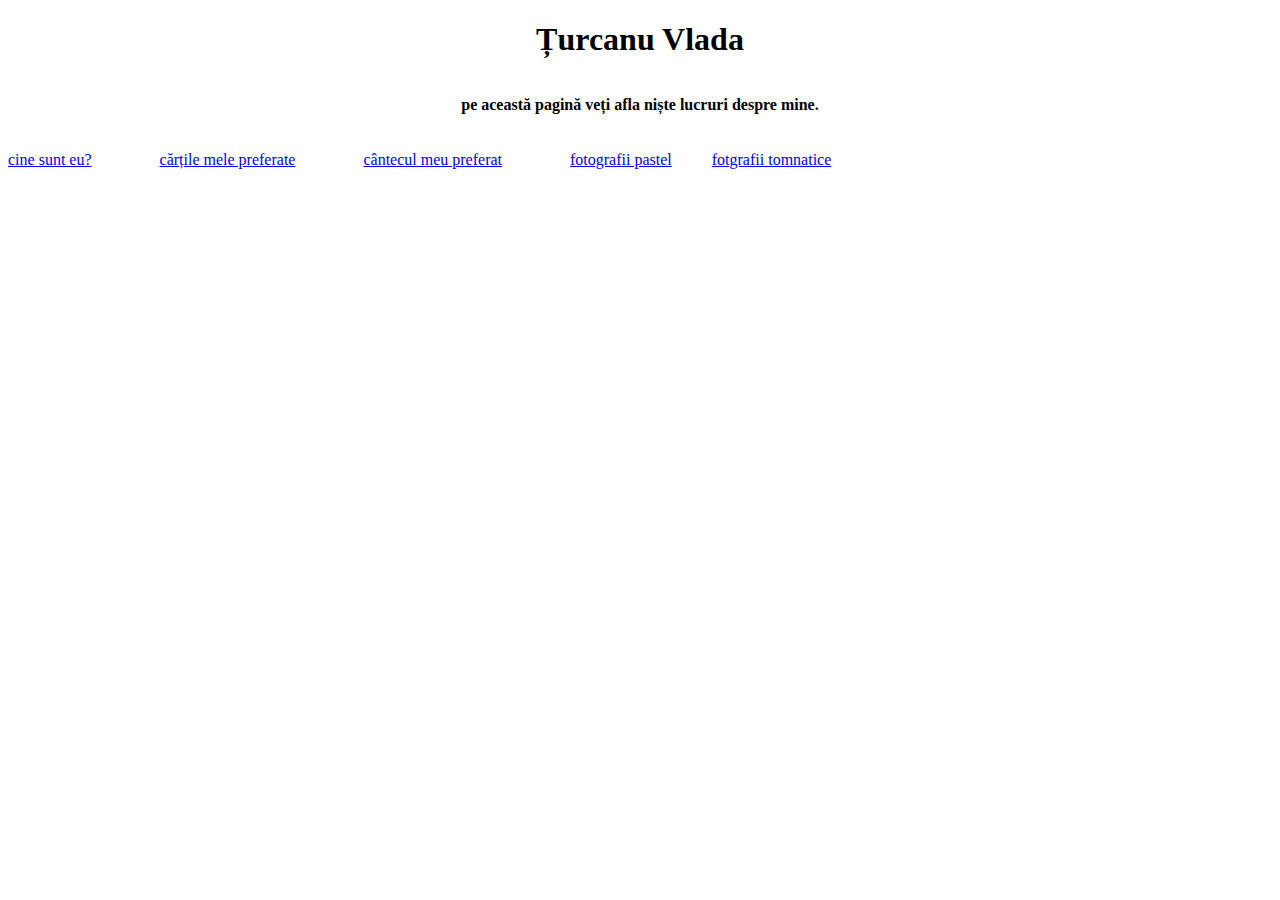
<file: index.html>
<!DOCTYPE html>
<html lang="en">
<head>
    <link rel="stylesheet"  href="style.css">
    <title>primul meu site</title>
</head>
<body>
    <html> 
        <H1 style=" text-align: center ; font-family: Times New Roman; font-size: 86";> Țurcanu Vlada</H1>
        <H6 style="text-align: center; font-size: medium">pe această pagină veți afla niște lucruri despre mine.</H6>
        <a href="pag1.html">cine sunt eu?</a> &nbsp; &nbsp; &nbsp; &nbsp; &nbsp; &nbsp; &nbsp; &nbsp;
        <a href="pag2.html">cărțile mele preferate</a> &nbsp; &nbsp; &nbsp; &nbsp; &nbsp; &nbsp; &nbsp; &nbsp;
        <a href="pag3.html">cântecul meu preferat</a> &nbsp; &nbsp; &nbsp; &nbsp; &nbsp; &nbsp; &nbsp; &nbsp;
        <a href="pag4.html">fotografii pastel</a>&nbsp;&nbsp;&nbsp;&nbsp;&nbsp;&nbsp;&nbsp;&nbsp;&nbsp;
        <a href="pag5.html">fotgrafii tomnatice</a>
     </body>
     </html>
</file>
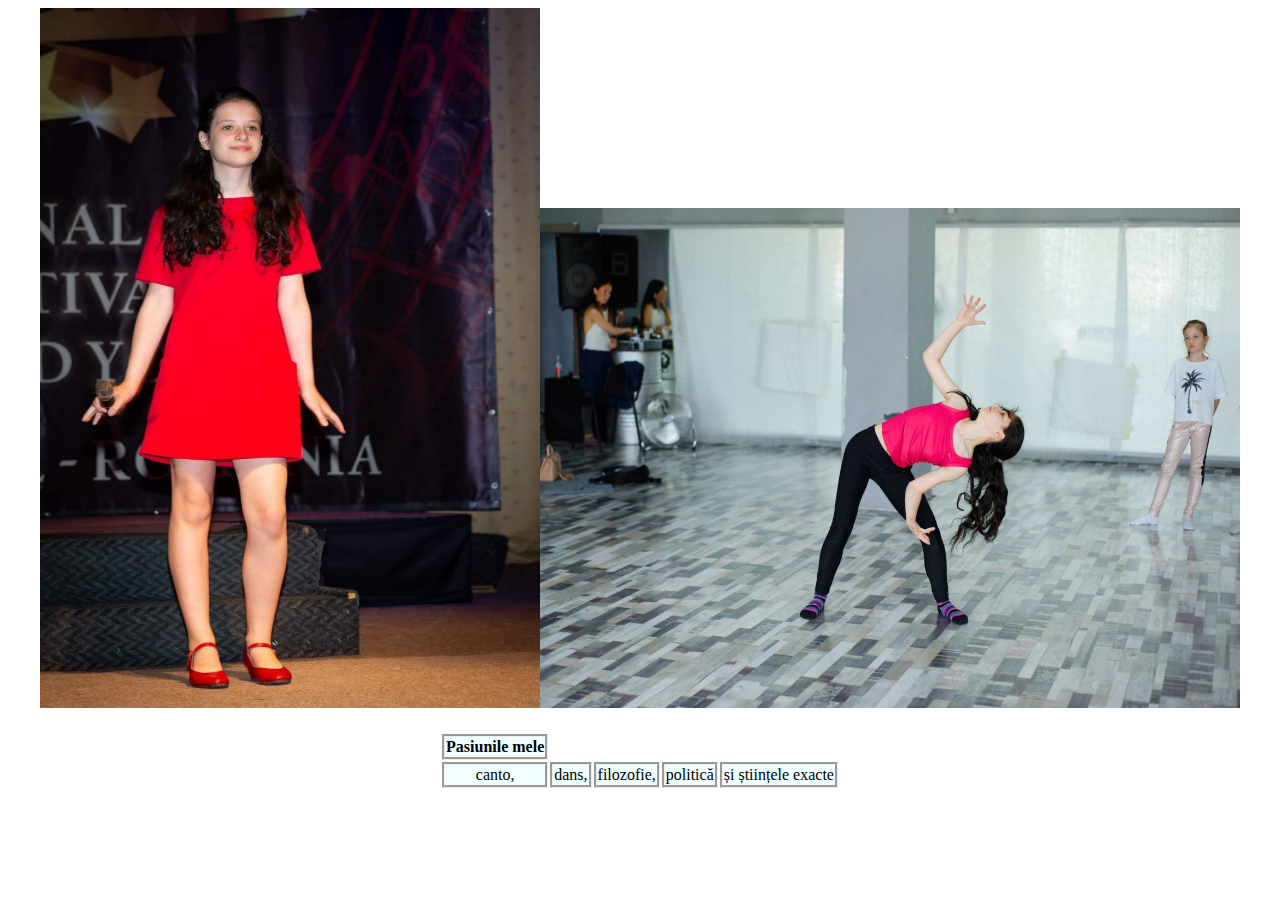
<file: pag1.html>
<!DOCTYPE html>
<html lang="en">
   <head>
       <link rel="stylesheet" href="style.css">
       <title>cine sunt eu?</title>
       <style>
           body{
             text-align: center;

           }
       </style>
   </head>
</body>
<table>
   <colgroup>
       <col span="4" style="background-color: azure"> 
   </colgroup>
   <tr>
       <th>Pasiunile mele </tr>
       </tr>
       <tr>
       <td>canto,</td>
       <td>dans,</td>
       <td>filozofie,</td>
       <td>politică</td>
       <td> și științele exacte</td>
    </tr>
    <colgroup>
        <col span="4" style="background-color:azure">
    </colgroup>
</head>
<body>
    <img width=500px height=700px src="canto.jpg">
    <img width=700px height=500px src="dans.jpg">
     </html> 
</body>
</file>
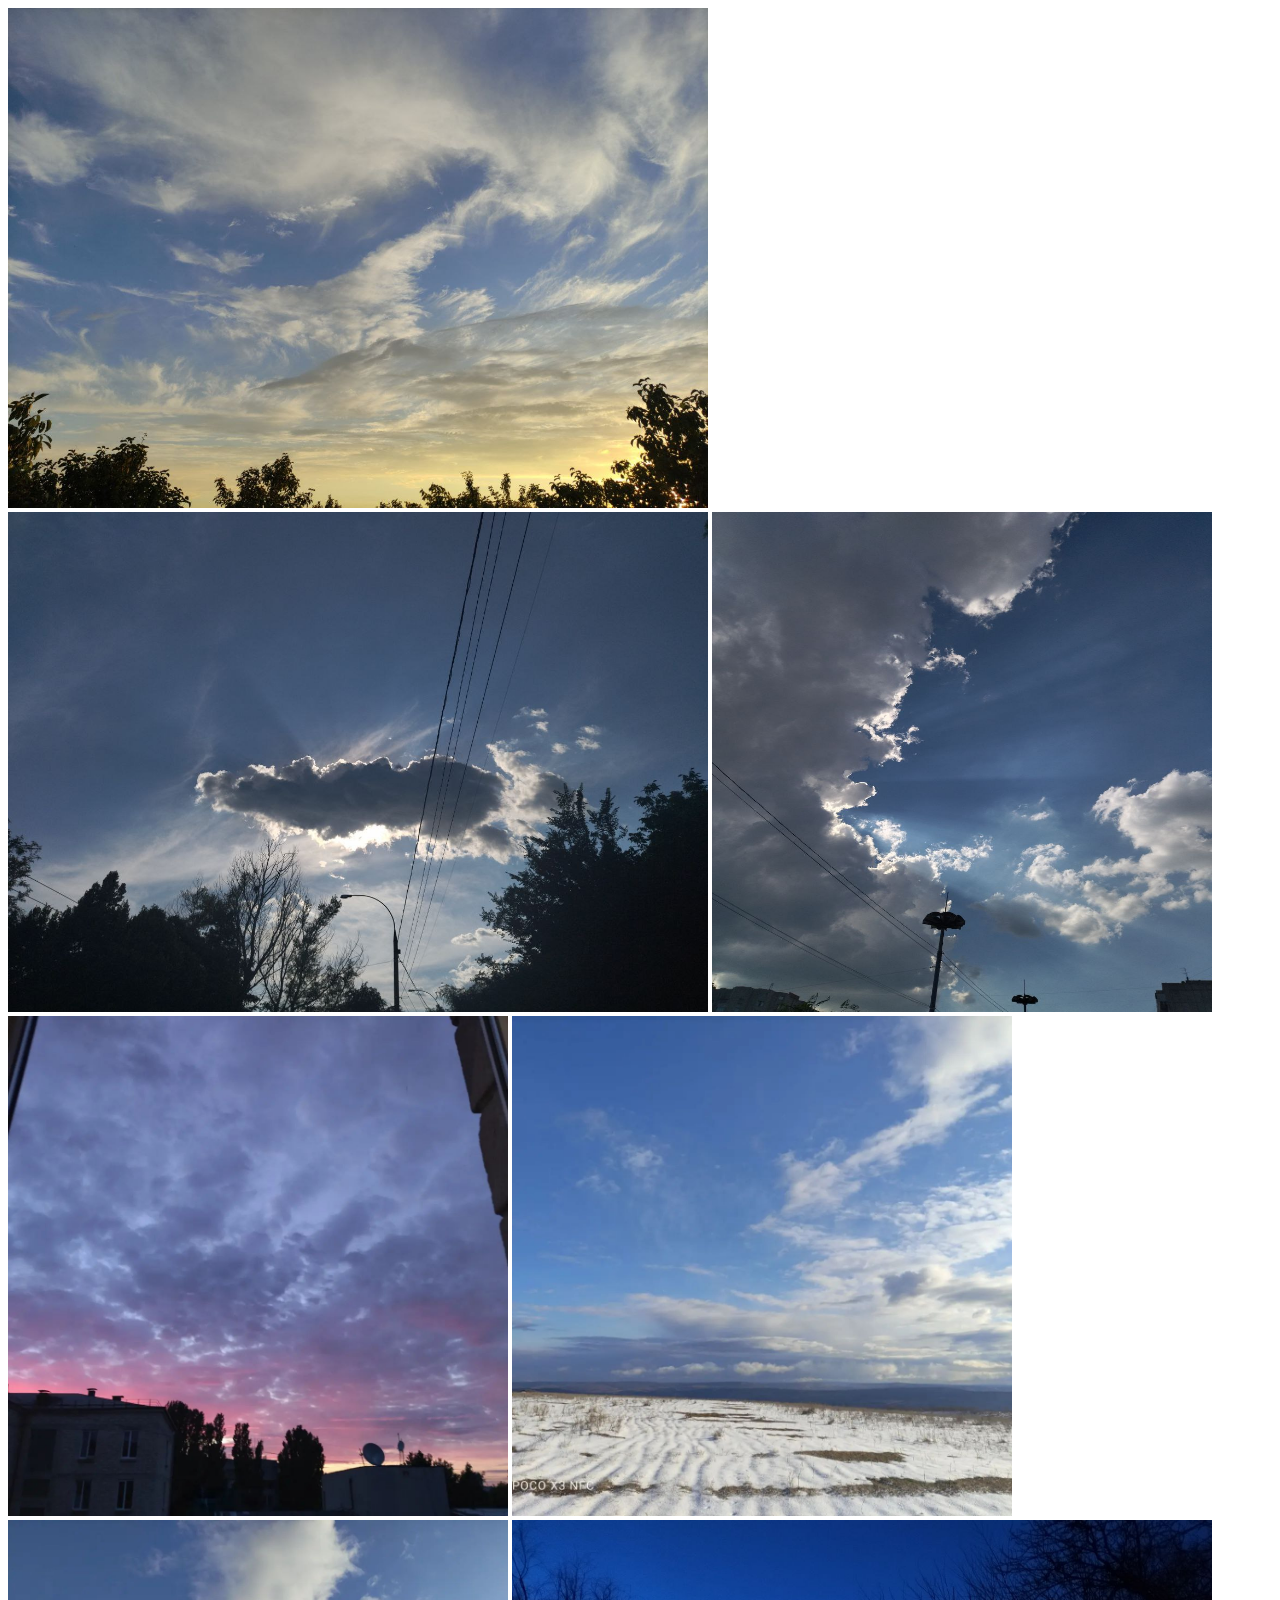
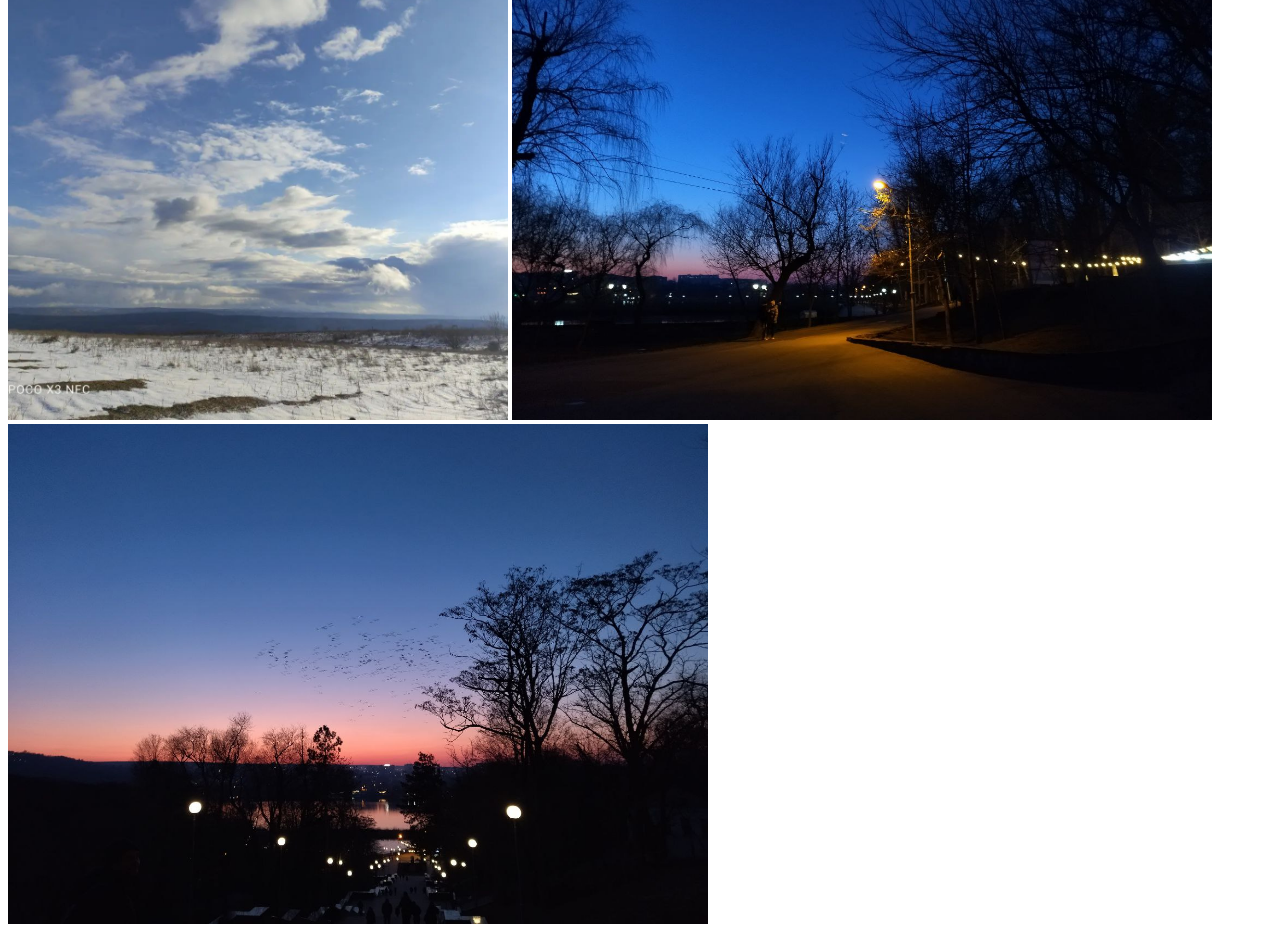
<file: pag4.html>
<!DOCTYPE html>
<html lang="en">
<head>
    <meta charset="UtF-8">
    <meta http-equiv="X-UA_Compatible" content="IE=edge"
    <meta name="viewport" content="width=device-width, initial-scale=1.0">
    <title>Document</title>
    <link rel="stylesheet" href="style.css">
</head>
<body>
<html>
<img width=700px height=500px src="1.jpg">
<img width=700px height=500px src="2.jpg">
<img width=500px height=500px src="3.jpg">
<img width=500px height=500px src="4.jpg">
<img width=500px height=500px src="5.jpg">
<img width=500px height=500px src="iarna.jpg">
<img width=700px height=500px src="6.jpg">
<img width=700px height=500px src="apus.jpg">
</body>
</html>
</file>
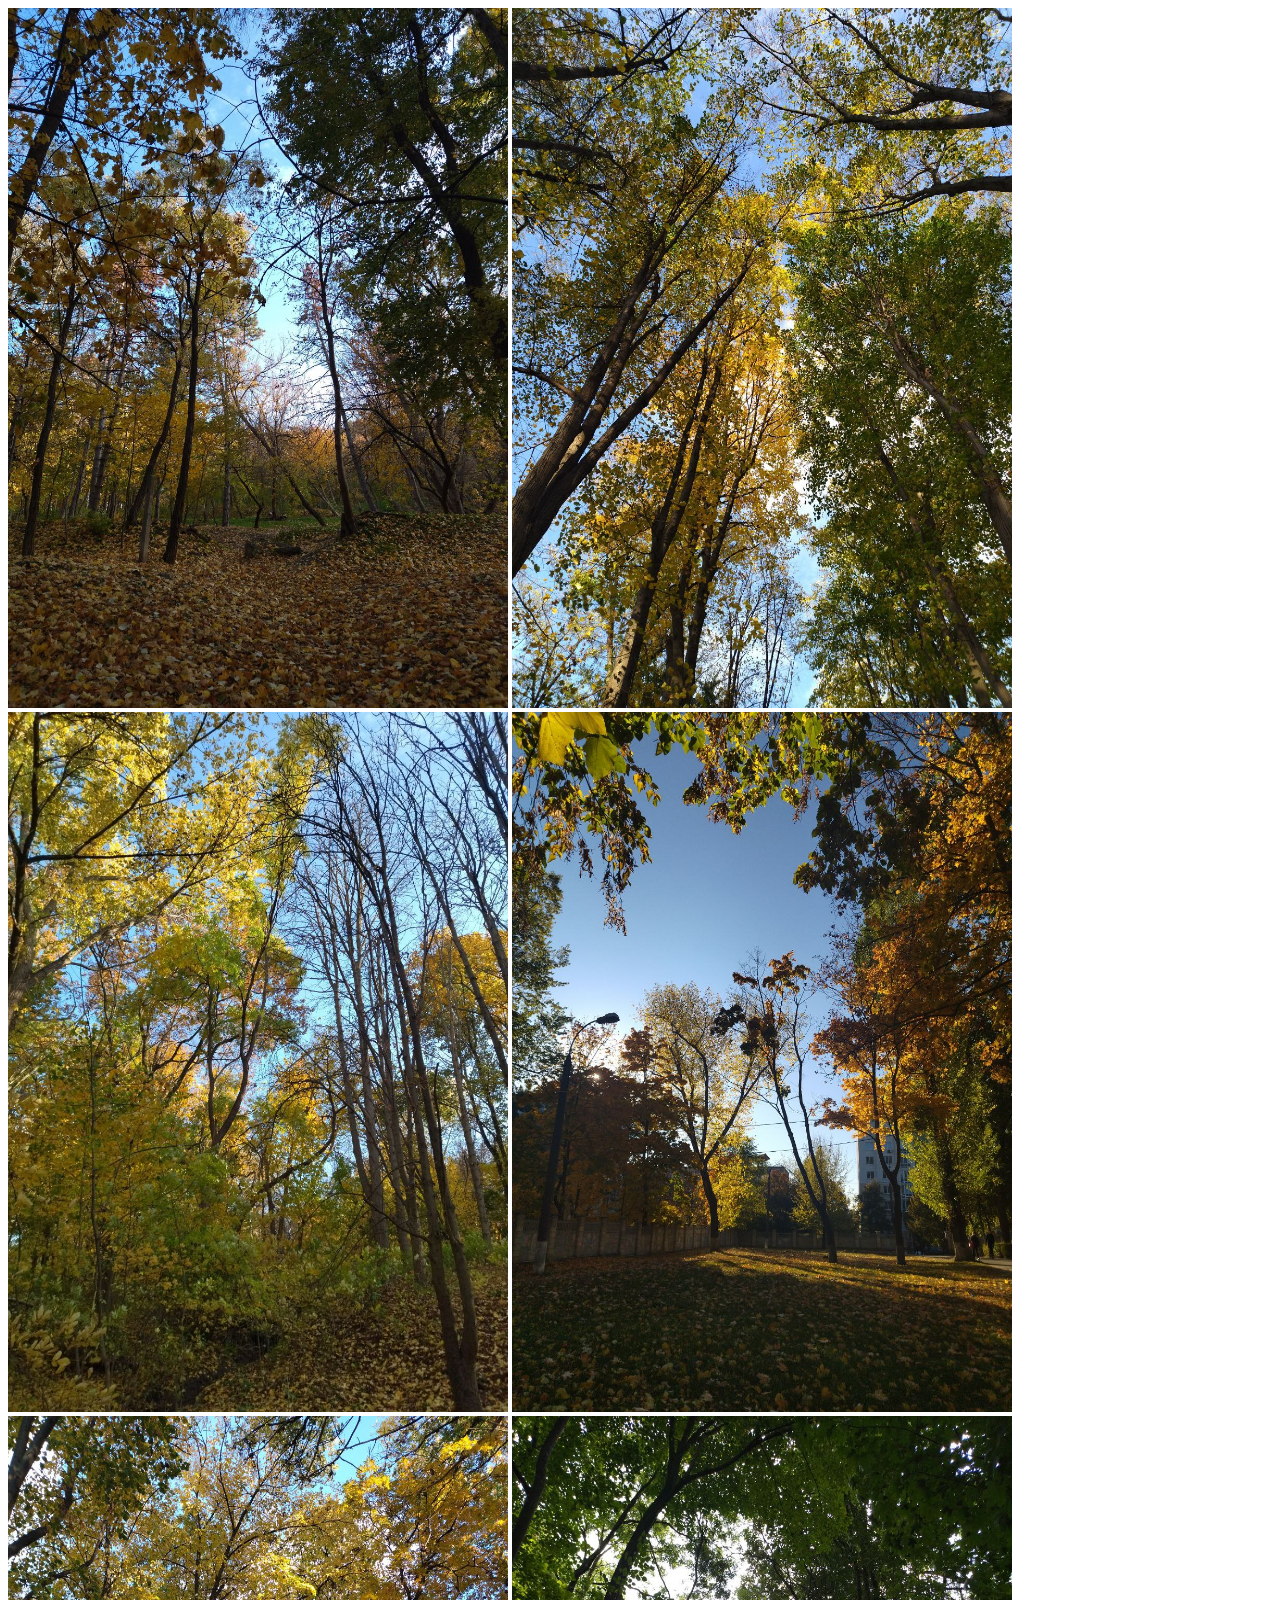
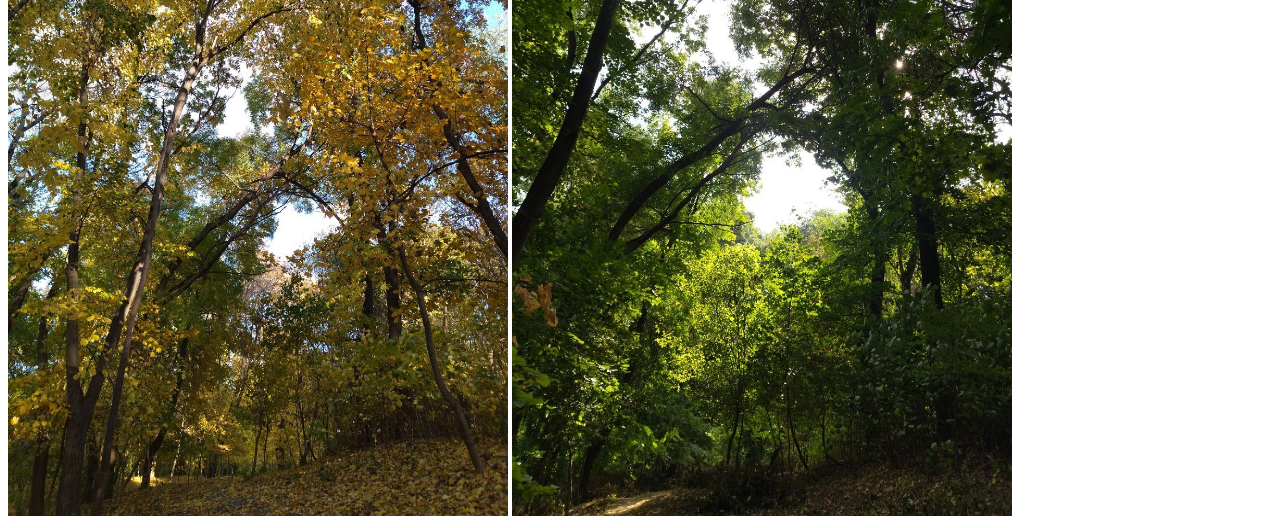
<file: pag5.html>
<!DOCTYPE html>
<html lang="en">
<head>
    <meta charset="UTF-8">
    <meta http-equiv="X-UA-Compatible" content="IE=edge">
    <meta name="viewport" content="width=device-width, initial-scale=1.0">
    <title>Document</title>
    <link rel="stylesheet" href="style.css">
</head>
<body>
    <img width= 500px height=700px src="a.jpg">
    <img width= 500px height=700px src="b.jpg">
    <img width= 500px height=700px src="e.jpg">
    <img width= 500px height=700px src="scoala.jpg">
    <img width= 500px height=700px src="f.jpg">
    <img width= 500px height=700px src="h.jpg" alt="fotografiile de genul sunt motivul pentru care eu nu am niciodată spațiu liber în telefon"
</body>
</html>
</file>
<file: style.css>
body {
    background-image: url("https://img.freepik.com/premium-photo/cloudy-blue-sky-background-midday_627444-79.jpg?w=1060");
}
body th, td {
    border-style: groove;
}

table {
    margin-top: 20px ;
    margin-left: auto;
    margin-right: auto;
}
</file>
